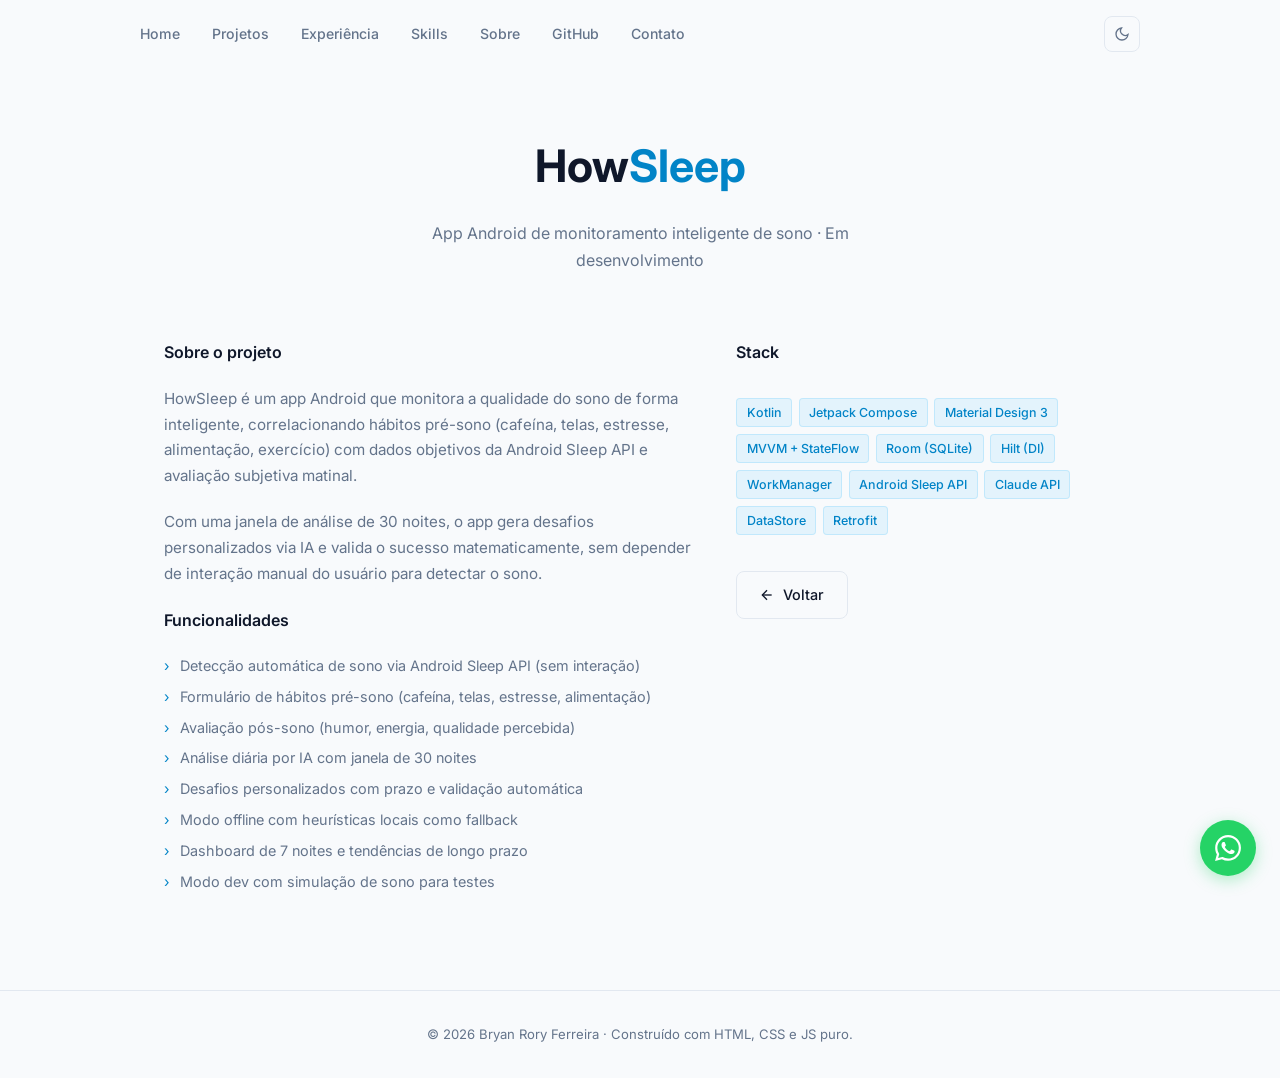
<file: projetos/howsleep.html>
<!DOCTYPE html>
<html lang="pt-BR" data-theme="dark">
<head>
  <meta charset="UTF-8" />
  <meta name="viewport" content="width=device-width, initial-scale=1.0" />
  <meta name="description" content="HowSleep: app Android de monitoramento inteligente de sono com análise de hábitos e desafios personalizados via IA." />
  <meta name="author" content="Bryan Rory Ferreira" />
  <meta name="robots" content="index, follow" />
  <link rel="canonical" href="https://bryanrory.github.io/projetos/howsleep.html" />
  <meta property="og:title" content="HowSleep | Bryan Rory Ferreira" />
  <meta property="og:description" content="App Android de monitoramento inteligente de sono com análise de hábitos via IA." />
  <meta property="og:type" content="website" />
  <meta property="og:url" content="https://bryanrory.github.io/projetos/howsleep.html" />
  <title>HowSleep | Bryan Rory Ferreira</title>
  <link rel="stylesheet" href="../style.css" />
  <link rel="preconnect" href="https://fonts.googleapis.com" />
  <link href="https://fonts.googleapis.com/css2?family=Inter:wght@300;400;500;600;700&display=swap" rel="stylesheet" />
</head>
<body>

  <!-- ===================== NAVBAR ===================== -->
  <nav class="navbar" id="navbar">
    <div class="nav-inner">
      <ul class="nav-links" id="nav-drawer" role="navigation" aria-label="Menu principal">
        <li><a href="../index.html">Home</a></li>
        <li><a href="../index.html#projetos">Projetos</a></li>
        <li><a href="../index.html#experiencia">Experiência</a></li>
        <li><a href="../index.html#competencias">Skills</a></li>
        <li><a href="../index.html#sobre">Sobre</a></li>
        <li><a href="../index.html#github">GitHub</a></li>
        <li><a href="../index.html#contato">Contato</a></li>
      </ul>
      <div class="nav-actions">
        <button class="theme-toggle" id="theme-toggle" aria-label="Alternar tema"></button>
        <button class="hamburger" id="hamburger" aria-label="Abrir menu" aria-expanded="false" aria-controls="nav-drawer">
          <span></span><span></span><span></span>
        </button>
      </div>
    </div>
  </nav>
  <div class="nav-overlay" id="nav-overlay" aria-hidden="true"></div>

  <!-- ===================== PROJECT DETAIL ===================== -->
  <header class="page-header">
    <div class="container">
      <h1 class="fade-in">How<span class="highlight">Sleep</span></h1>
      <p class="fade-in">App Android de monitoramento inteligente de sono · Em desenvolvimento</p>
    </div>
  </header>

  <main>
    <section class="section" style="padding-top: 1rem;">
      <div class="container">
        <div class="project-detail-grid reveal">
          <div class="project-detail-left">
            <h2 class="project-detail-subtitle">Sobre o projeto</h2>
            <p class="project-detail-desc">
              HowSleep é um app Android que monitora a qualidade do sono de forma inteligente,
              correlacionando hábitos pré-sono (cafeína, telas, estresse, alimentação, exercício)
              com dados objetivos da Android Sleep API e avaliação subjetiva matinal.
            </p>
            <p class="project-detail-desc">
              Com uma janela de análise de 30 noites, o app gera desafios personalizados via IA
              e valida o sucesso matematicamente, sem depender de interação manual do usuário
              para detectar o sono.
            </p>

            <h3 class="project-detail-subtitle">Funcionalidades</h3>
            <ul class="project-detail-features">
              <li>Detecção automática de sono via Android Sleep API (sem interação)</li>
              <li>Formulário de hábitos pré-sono (cafeína, telas, estresse, alimentação)</li>
              <li>Avaliação pós-sono (humor, energia, qualidade percebida)</li>
              <li>Análise diária por IA com janela de 30 noites</li>
              <li>Desafios personalizados com prazo e validação automática</li>
              <li>Modo offline com heurísticas locais como fallback</li>
              <li>Dashboard de 7 noites e tendências de longo prazo</li>
              <li>Modo dev com simulação de sono para testes</li>
            </ul>
          </div>

          <div class="project-detail-right">
            <h3 class="project-detail-subtitle">Stack</h3>
            <div class="stack-tags">
              <span class="tag">Kotlin</span>
              <span class="tag">Jetpack Compose</span>
              <span class="tag">Material Design 3</span>
              <span class="tag">MVVM + StateFlow</span>
              <span class="tag">Room (SQLite)</span>
              <span class="tag">Hilt (DI)</span>
              <span class="tag">WorkManager</span>
              <span class="tag">Android Sleep API</span>
              <span class="tag">Claude API</span>
              <span class="tag">DataStore</span>
              <span class="tag">Retrofit</span>
            </div>

            <div class="project-detail-actions">
              <a href="../index.html#projetos" class="btn btn-secondary">
                <svg viewBox="0 0 24 24" fill="none" stroke="currentColor" stroke-width="2" width="16" height="16"><line x1="19" y1="12" x2="5" y2="12"/><polyline points="12,19 5,12 12,5"/></svg>
                Voltar
              </a>
            </div>
          </div>
        </div>
      </div>
    </section>
  </main>

  <!-- ===================== BOTÃO FLUTUANTE CONTATO ===================== -->
  <a href="https://wa.me/5547992681391" target="_blank" rel="noopener" class="fab-contact" aria-label="Falar no WhatsApp">
    <svg viewBox="0 0 24 24" fill="currentColor" width="26" height="26"><path d="M17.472 14.382c-.297-.149-1.758-.867-2.03-.967-.273-.099-.471-.148-.67.15-.197.297-.767.966-.94 1.164-.173.199-.347.223-.644.075-.297-.15-1.255-.463-2.39-1.475-.883-.788-1.48-1.761-1.653-2.059-.173-.297-.018-.458.13-.606.134-.133.298-.347.446-.52.149-.174.198-.298.298-.497.099-.198.05-.371-.025-.52-.075-.149-.669-1.612-.916-2.207-.242-.579-.487-.5-.669-.51-.173-.008-.371-.01-.57-.01-.198 0-.52.074-.792.372-.272.297-1.04 1.016-1.04 2.479 0 1.462 1.065 2.875 1.213 3.074.149.198 2.096 3.2 5.077 4.487.709.306 1.262.489 1.694.625.712.227 1.36.195 1.871.118.571-.085 1.758-.719 2.006-1.413.248-.694.248-1.289.173-1.413-.074-.124-.272-.198-.57-.347m-5.421 7.403h-.004a9.87 9.87 0 0 1-5.031-1.378l-.361-.214-3.741.982.998-3.648-.235-.374a9.86 9.86 0 0 1-1.51-5.26c.001-5.45 4.436-9.884 9.888-9.884 2.64 0 5.122 1.03 6.988 2.898a9.825 9.825 0 0 1 2.893 6.994c-.003 5.45-4.437 9.884-9.885 9.884m8.413-18.297A11.815 11.815 0 0 0 12.05 0C5.495 0 .16 5.335.157 11.892c0 2.096.547 4.142 1.588 5.945L.057 24l6.305-1.654a11.882 11.882 0 0 0 5.683 1.448h.005c6.554 0 11.89-5.335 11.893-11.893a11.821 11.821 0 0 0-3.48-8.413z"/></svg>
  </a>

  <!-- ===================== FOOTER ===================== -->
  <footer class="footer">
    <div class="container">
      <p>&copy; <span id="year"></span> Bryan Rory Ferreira · Construído com HTML, CSS e JS puro.</p>
    </div>
  </footer>

  <script src="../script.js"></script>
</body>
</html>
</file>
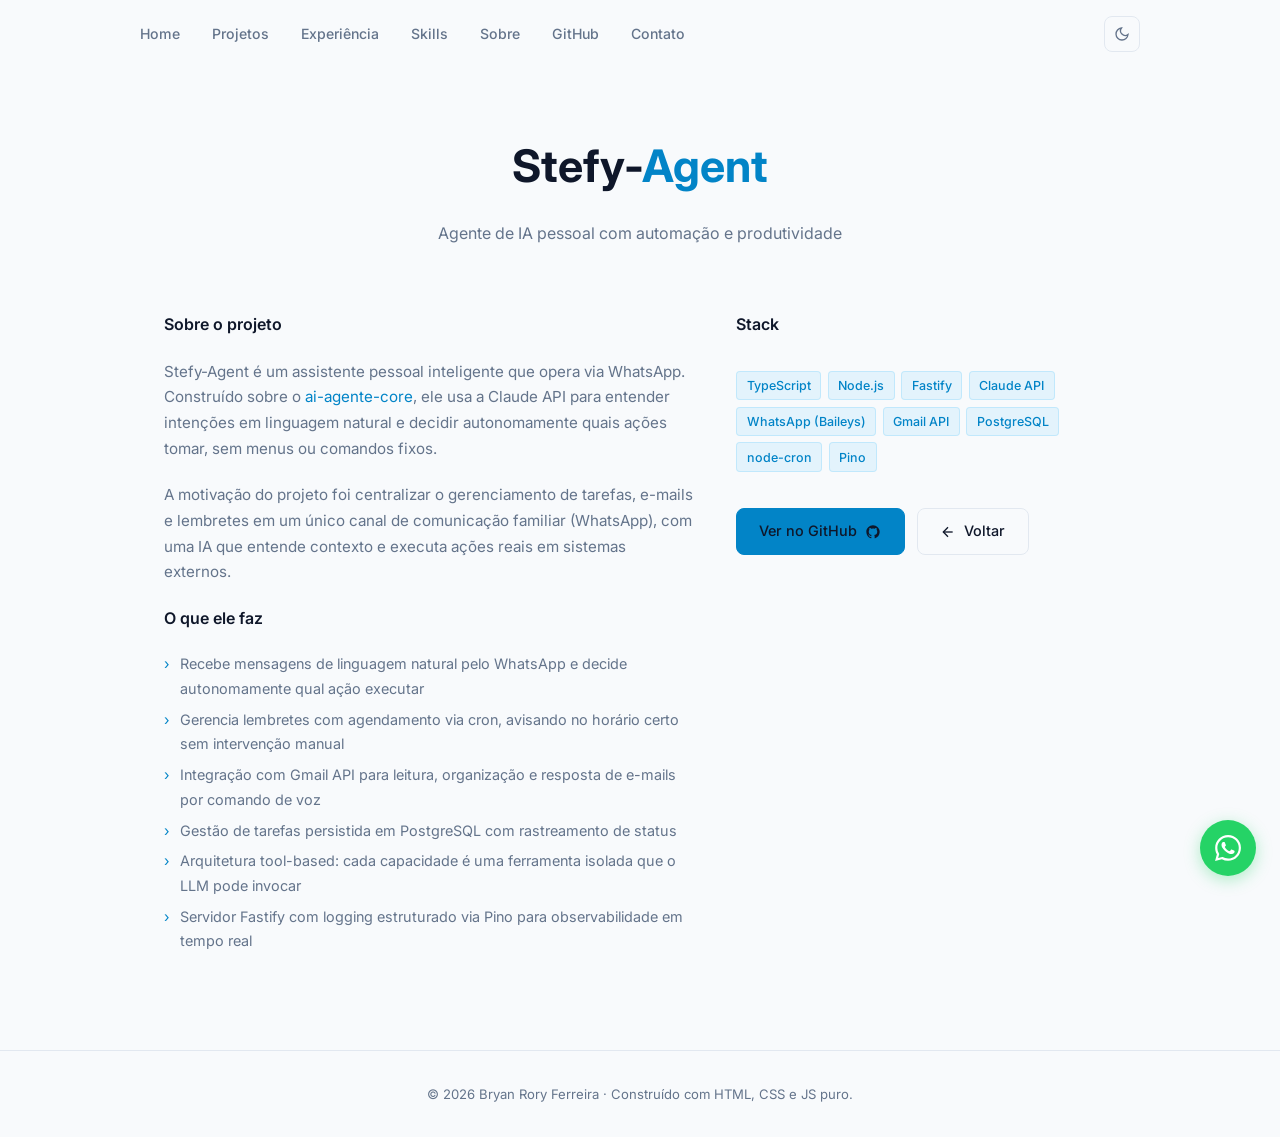
<file: projetos/stefy-agent.html>
<!DOCTYPE html>
<html lang="pt-BR" data-theme="dark">
<head>
  <meta charset="UTF-8" />
  <meta name="viewport" content="width=device-width, initial-scale=1.0" />
  <meta name="description" content="Stefy-Agent: assistente pessoal inteligente via WhatsApp com automação de lembretes, e-mails e tarefas usando Claude API." />
  <meta name="author" content="Bryan Rory Ferreira" />
  <meta name="robots" content="index, follow" />
  <link rel="canonical" href="https://bryanrory.github.io/projetos/stefy-agent.html" />
  <meta property="og:title" content="Stefy-Agent | Bryan Rory Ferreira" />
  <meta property="og:description" content="Assistente pessoal inteligente via WhatsApp com automação de lembretes, e-mails e tarefas usando Claude API." />
  <meta property="og:type" content="website" />
  <meta property="og:url" content="https://bryanrory.github.io/projetos/stefy-agent.html" />
  <title>Stefy-Agent | Bryan Rory Ferreira</title>
  <link rel="stylesheet" href="../style.css" />
  <link rel="preconnect" href="https://fonts.googleapis.com" />
  <link href="https://fonts.googleapis.com/css2?family=Inter:wght@300;400;500;600;700&display=swap" rel="stylesheet" />
</head>
<body>

  <!-- ===================== NAVBAR ===================== -->
  <nav class="navbar" id="navbar">
    <div class="nav-inner">
      <ul class="nav-links" id="nav-drawer" role="navigation" aria-label="Menu principal">
        <li><a href="../index.html">Home</a></li>
        <li><a href="../index.html#projetos">Projetos</a></li>
        <li><a href="../index.html#experiencia">Experiência</a></li>
        <li><a href="../index.html#competencias">Skills</a></li>
        <li><a href="../index.html#sobre">Sobre</a></li>
        <li><a href="../index.html#github">GitHub</a></li>
        <li><a href="../index.html#contato">Contato</a></li>
      </ul>
      <div class="nav-actions">
        <button class="theme-toggle" id="theme-toggle" aria-label="Alternar tema"></button>
        <button class="hamburger" id="hamburger" aria-label="Abrir menu" aria-expanded="false" aria-controls="nav-drawer">
          <span></span><span></span><span></span>
        </button>
      </div>
    </div>
  </nav>
  <div class="nav-overlay" id="nav-overlay" aria-hidden="true"></div>

  <!-- ===================== PROJECT DETAIL ===================== -->
  <header class="page-header">
    <div class="container">

      <h1 class="fade-in">Stefy-<span class="highlight">Agent</span></h1>
      <p class="fade-in">Agente de IA pessoal com automação e produtividade</p>
    </div>
  </header>

  <main>
    <!-- ===================== TEXTO DO PROJETO ===================== -->
    <section class="section" style="padding-top: 1rem;">
      <div class="container">
        <div class="project-detail-grid reveal">
          <div class="project-detail-left">
            <h2 class="project-detail-subtitle">Sobre o projeto</h2>
            <p class="project-detail-desc">
              Stefy-Agent é um assistente pessoal inteligente que opera via WhatsApp. Construído sobre
              o <a href="ai-agente-core.html" style="color: var(--accent);">ai-agente-core</a>,
              ele usa a Claude API para entender intenções em linguagem natural e decidir autonomamente
              quais ações tomar, sem menus ou comandos fixos.
            </p>
            <p class="project-detail-desc">
              A motivação do projeto foi centralizar o gerenciamento de tarefas, e-mails e lembretes
              em um único canal de comunicação familiar (WhatsApp), com uma IA que entende contexto
              e executa ações reais em sistemas externos.
            </p>

            <h3 class="project-detail-subtitle">O que ele faz</h3>
            <ul class="project-detail-features">
              <li>Recebe mensagens de linguagem natural pelo WhatsApp e decide autonomamente qual ação executar</li>
              <li>Gerencia lembretes com agendamento via cron, avisando no horário certo sem intervenção manual</li>
              <li>Integração com Gmail API para leitura, organização e resposta de e-mails por comando de voz</li>
              <li>Gestão de tarefas persistida em PostgreSQL com rastreamento de status</li>
              <li>Arquitetura tool-based: cada capacidade é uma ferramenta isolada que o LLM pode invocar</li>
              <li>Servidor Fastify com logging estruturado via Pino para observabilidade em tempo real</li>
            </ul>
          </div>

          <div class="project-detail-right">
            <h3 class="project-detail-subtitle">Stack</h3>
            <div class="stack-tags">
              <span class="tag">TypeScript</span>
              <span class="tag">Node.js</span>
              <span class="tag">Fastify</span>
              <span class="tag">Claude API</span>
              <span class="tag">WhatsApp (Baileys)</span>
              <span class="tag">Gmail API</span>
              <span class="tag">PostgreSQL</span>
              <span class="tag">node-cron</span>
              <span class="tag">Pino</span>
            </div>

            <div class="project-detail-actions">
              <a href="https://github.com/bryanrory/Stefy-Agent" target="_blank" rel="noopener" class="btn btn-primary">
                Ver no GitHub
                <svg viewBox="0 0 24 24" fill="currentColor" width="16" height="16"><path d="M12 2C6.477 2 2 6.477 2 12c0 4.418 2.865 8.166 6.839 9.489.5.09.682-.217.682-.483 0-.237-.009-.868-.013-1.703-2.782.604-3.369-1.34-3.369-1.34-.454-1.154-1.11-1.462-1.11-1.462-.908-.62.069-.608.069-.608 1.003.071 1.531 1.03 1.531 1.03.891 1.529 2.341 1.087 2.91.832.091-.647.349-1.086.635-1.337-2.22-.253-4.555-1.11-4.555-4.943 0-1.091.39-1.984 1.03-2.682-.103-.254-.447-1.27.098-2.646 0 0 .84-.269 2.75 1.025A9.578 9.578 0 0 1 12 6.836c.85.004 1.705.114 2.504.336 1.909-1.294 2.747-1.025 2.747-1.025.546 1.376.202 2.394.1 2.646.64.698 1.026 1.59 1.026 2.682 0 3.841-2.337 4.687-4.565 4.935.359.309.678.919.678 1.852 0 1.336-.012 2.415-.012 2.741 0 .269.18.579.688.481C19.138 20.161 22 16.416 22 12c0-5.523-4.477-10-10-10z"/></svg>
              </a>
              <a href="../index.html#projetos" class="btn btn-secondary">
                <svg viewBox="0 0 24 24" fill="none" stroke="currentColor" stroke-width="2" width="16" height="16"><line x1="19" y1="12" x2="5" y2="12"/><polyline points="12,19 5,12 12,5"/></svg>
                Voltar
              </a>
            </div>
          </div>
        </div>
      </div>
    </section>
  </main>

  <!-- ===================== BOTÃO FLUTUANTE CONTATO ===================== -->
  <a href="https://wa.me/5547992681391" target="_blank" rel="noopener" class="fab-contact" aria-label="Falar no WhatsApp">
    <svg viewBox="0 0 24 24" fill="currentColor" width="26" height="26"><path d="M17.472 14.382c-.297-.149-1.758-.867-2.03-.967-.273-.099-.471-.148-.67.15-.197.297-.767.966-.94 1.164-.173.199-.347.223-.644.075-.297-.15-1.255-.463-2.39-1.475-.883-.788-1.48-1.761-1.653-2.059-.173-.297-.018-.458.13-.606.134-.133.298-.347.446-.52.149-.174.198-.298.298-.497.099-.198.05-.371-.025-.52-.075-.149-.669-1.612-.916-2.207-.242-.579-.487-.5-.669-.51-.173-.008-.371-.01-.57-.01-.198 0-.52.074-.792.372-.272.297-1.04 1.016-1.04 2.479 0 1.462 1.065 2.875 1.213 3.074.149.198 2.096 3.2 5.077 4.487.709.306 1.262.489 1.694.625.712.227 1.36.195 1.871.118.571-.085 1.758-.719 2.006-1.413.248-.694.248-1.289.173-1.413-.074-.124-.272-.198-.57-.347m-5.421 7.403h-.004a9.87 9.87 0 0 1-5.031-1.378l-.361-.214-3.741.982.998-3.648-.235-.374a9.86 9.86 0 0 1-1.51-5.26c.001-5.45 4.436-9.884 9.888-9.884 2.64 0 5.122 1.03 6.988 2.898a9.825 9.825 0 0 1 2.893 6.994c-.003 5.45-4.437 9.884-9.885 9.884m8.413-18.297A11.815 11.815 0 0 0 12.05 0C5.495 0 .16 5.335.157 11.892c0 2.096.547 4.142 1.588 5.945L.057 24l6.305-1.654a11.882 11.882 0 0 0 5.683 1.448h.005c6.554 0 11.89-5.335 11.893-11.893a11.821 11.821 0 0 0-3.48-8.413z"/></svg>
  </a>

  <!-- ===================== FOOTER ===================== -->
  <footer class="footer">
    <div class="container">
      <p>&copy; <span id="year"></span> Bryan Rory Ferreira · Construído com HTML, CSS e JS puro.</p>
    </div>
  </footer>

  <script src="../script.js"></script>
</body>
</html>
</file>
<file: style.css>
/* ============================================================
   style.css — Bryan Ferreira Portfolio
   Paleta: fundo #0f172a | cards #1e293b | texto #e2e8f0 | destaque #38bdf8
   ============================================================ */

/* ── Reset & Base ── */
*, *::before, *::after {
  box-sizing: border-box;
  margin: 0;
  padding: 0;
}

:root {
  --bg:        #0f172a;
  --bg-alt:    #111827;
  --card:      #1e293b;
  --card-hover:#243044;
  --border:    #334155;
  --text:      #e2e8f0;
  --text-muted:#94a3b8;
  --accent:    #38bdf8;
  --accent2:   #0ea5e9;
  --radius:    12px;
  --transition: 0.25s ease;
}

html {
  scroll-behavior: smooth;
}

body {
  font-family: 'Inter', system-ui, sans-serif;
  background-color: var(--bg);
  color: var(--text);
  line-height: 1.7;
  font-size: 16px;
  -webkit-font-smoothing: antialiased;
}

a {
  color: inherit;
  text-decoration: none;
}

ul {
  list-style: none;
}

img {
  max-width: 100%;
  display: block;
}

/* ── Scrollbar ── */
::-webkit-scrollbar { width: 6px; }
::-webkit-scrollbar-track { background: var(--bg); }
::-webkit-scrollbar-thumb { background: var(--border); border-radius: 3px; }

/* ── Container ── */
.container {
  max-width: 1000px;
  margin: 0 auto;
  padding: 0 1.5rem;
}

/* ── Sections ── */
.section {
  padding: 6rem 0;
}

.section-alt {
  background-color: var(--bg-alt);
}

.section-title {
  font-size: 1.75rem;
  font-weight: 700;
  margin-bottom: 3rem;
  position: relative;
  display: inline-block;
  color: var(--text);
}

.section-title::after {
  content: '';
  display: block;
  width: 40px;
  height: 3px;
  background: var(--accent);
  margin-top: 0.5rem;
  border-radius: 2px;
}

/* ── Highlight ── */
.highlight {
  color: var(--accent);
}

/* ── Buttons ── */
.btn {
  display: inline-flex;
  align-items: center;
  gap: 0.5rem;
  padding: 0.65rem 1.4rem;
  border-radius: 8px;
  font-size: 0.9rem;
  font-weight: 500;
  cursor: pointer;
  transition: all var(--transition);
  border: 1.5px solid transparent;
  white-space: nowrap;
}

.btn-primary {
  background: var(--accent);
  color: #0f172a;
  border-color: var(--accent);
}

.btn-primary:hover {
  background: var(--accent2);
  border-color: var(--accent2);
  transform: translateY(-2px);
  box-shadow: 0 6px 20px rgba(56, 189, 248, 0.25);
}

.btn-secondary {
  background: transparent;
  color: var(--text);
  border-color: var(--border);
}

.btn-secondary:hover {
  border-color: var(--accent);
  color: var(--accent);
  transform: translateY(-2px);
}

.btn-outline {
  background: transparent;
  color: var(--text-muted);
  border-color: var(--border);
}

.btn-outline:hover {
  border-color: var(--accent);
  color: var(--accent);
  transform: translateY(-2px);
}

/* WhatsApp — verde harmonizado com o tema escuro/claro */
.btn-whatsapp {
  background: transparent;
  color: #25d366;
  border-color: #25d366;
}

.btn-whatsapp:hover {
  background: #25d366;
  color: #0f172a;
  border-color: #25d366;
  transform: translateY(-2px);
  box-shadow: 0 6px 20px rgba(37, 211, 102, 0.25);
}

[data-theme="light"] .btn-whatsapp:hover {
  color: #fff;
}

.btn-sm {
  padding: 0.45rem 1rem;
  font-size: 0.85rem;
}

/* ── Tags / Pills ── */
.tag {
  display: inline-block;
  background: rgba(56, 189, 248, 0.1);
  color: var(--accent);
  border: 1px solid rgba(56, 189, 248, 0.2);
  border-radius: 4px;
  padding: 0.2rem 0.6rem;
  font-size: 0.78rem;
  font-weight: 500;
}

/* ── Reveal animation (scroll) ── */
.reveal {
  opacity: 0;
  transform: translateY(28px);
  transition: opacity 0.55s ease, transform 0.55s ease;
}

.reveal.visible {
  opacity: 1;
  transform: translateY(0);
}

.fade-in {
  animation: fadeInUp 0.8s ease forwards;
}

@keyframes fadeInUp {
  from { opacity: 0; transform: translateY(32px); }
  to   { opacity: 1; transform: translateY(0); }
}

/* ============================================================
   NAVBAR
   ============================================================ */
.navbar {
  position: fixed;
  top: 0;
  left: 0;
  right: 0;
  z-index: 100;
  padding: 1rem 1.5rem;
  transition: background var(--transition), box-shadow var(--transition);
}

.navbar.scrolled {
  background: rgba(15, 23, 42, 0.92);
  backdrop-filter: blur(12px);
  -webkit-backdrop-filter: blur(12px);
  box-shadow: 0 1px 0 var(--border);
}

.nav-inner {
  max-width: 1000px;
  margin: 0 auto;
  display: flex;
  align-items: center;
  justify-content: space-between;
}

.nav-logo {
  font-weight: 700;
  font-size: 1.1rem;
  color: var(--accent);
  letter-spacing: 0.05em;
}

.nav-links {
  display: flex;
  gap: 2rem;
}

.nav-links a {
  color: var(--text-muted);
  font-size: 0.88rem;
  font-weight: 500;
  transition: color var(--transition);
  position: relative;
}

.nav-links a::after {
  content: '';
  position: absolute;
  bottom: -3px;
  left: 0;
  width: 0;
  height: 2px;
  background: var(--accent);
  transition: width var(--transition);
}

.nav-links a:hover,
.nav-links a.active {
  color: var(--text);
}

.nav-links a:hover::after,
.nav-links a.active::after {
  width: 100%;
}

/* Hamburger (mobile) */
.hamburger {
  display: none;
  flex-direction: column;
  gap: 5px;
  background: none;
  border: none;
  cursor: pointer;
  padding: 4px;
  z-index: 201;
}

.hamburger span {
  display: block;
  width: 24px;
  height: 2px;
  background: var(--text);
  border-radius: 2px;
  transition: all var(--transition);
}

.hamburger.open span:nth-child(1) { transform: translateY(7px) rotate(45deg); }
.hamburger.open span:nth-child(2) { opacity: 0; }
.hamburger.open span:nth-child(3) { transform: translateY(-7px) rotate(-45deg); }

/* Drawer overlay */
.nav-overlay {
  position: fixed;
  inset: 0;
  background: rgba(0, 0, 0, 0.45);
  z-index: 199;
  opacity: 0;
  visibility: hidden;
  transition: opacity 0.3s ease, visibility 0.3s ease;
}

.nav-overlay.visible {
  opacity: 1;
  visibility: visible;
}

/* ============================================================
   HERO
   ============================================================ */
.hero {
  min-height: 100vh;
  display: flex;
  flex-direction: column;
  align-items: center;
  justify-content: center;
  padding: 6rem 1.5rem 4rem;
  position: relative;
  overflow: hidden;
}

/* Subtle gradient background */
.hero::before {
  content: '';
  position: absolute;
  top: -100px;
  right: -50px;
  width: 400px;
  height: 400px;
  background: radial-gradient(circle, rgba(56, 189, 248, 0.06) 0%, transparent 70%);
  pointer-events: none;
}

.hero-content {
  max-width: 1000px;
  width: 100%;
  display: flex;
  align-items: center;
  gap: 3.5rem;
}

/* Photo */
.hero-photo-wrap {
  position: relative;
  flex-shrink: 0;
  /* Dimensões explícitas garantem que o wrapper sempre reserve espaço no
     flex row, mesmo quando a <img> está display:none. Sem isso, o wrapper
     colapsa para 0x0 e o placeholder (position:absolute) flutua sobre o texto. */
  width: 160px;
  height: 160px;
}

.hero-photo {
  width: 160px;
  height: 160px;
  border-radius: 50%;
  object-fit: cover;
  border: 3px solid var(--accent);
  position: relative;
  z-index: 1;
}

/* Placeholder shown when photo is missing */
.hero-photo-placeholder {
  width: 160px;
  height: 160px;
  border-radius: 50%;
  background: var(--card);
  border: 3px solid var(--accent);
  display: flex;
  align-items: center;
  justify-content: center;
  font-size: 2rem;
  font-weight: 700;
  color: var(--accent);
  position: absolute;
  top: 0;
  left: 0;
  z-index: 0;
}

/* Hide placeholder if photo loaded */
.hero-photo:not([style*="display:none"]) ~ .hero-photo-placeholder,
.hero-photo:not([style*="display: none"]) ~ .hero-photo-placeholder {
  display: none;
}

/* Text */
.hero-name {
  font-size: clamp(2.2rem, 5vw, 3.2rem);
  font-weight: 700;
  line-height: 1.15;
  margin-bottom: 0.5rem;
}

.hero-tag {
  font-size: 1.1rem;
  color: var(--accent);
  font-weight: 600;
  margin-bottom: 0.25rem;
  letter-spacing: 0.03em;
}

.hero-subtag {
  font-size: 0.82rem;
  color: var(--text-muted);
  font-weight: 400;
  margin-bottom: 1rem;
  font-family: monospace;
  letter-spacing: 0.04em;
}

.hero-desc {
  font-size: 1rem;
  color: var(--text-muted);
  max-width: 520px;
  margin-bottom: 1.25rem;
  line-height: 1.6;
}

/* Authority stats row */
.hero-stats {
  display: flex;
  flex-wrap: wrap;
  align-items: center;
  gap: 0.5rem 0;
  margin-bottom: 2rem;
}

.hero-stat {
  font-size: 0.8rem;
  font-weight: 500;
  color: var(--accent);
  letter-spacing: 0.02em;
  white-space: nowrap;
}

.hero-stat:not(:last-child)::after {
  content: "•";
  margin: 0 0.75rem;
  color: var(--border);
  font-weight: 400;
}

.hero-btns {
  display: flex;
  flex-wrap: wrap;
  gap: 0.75rem;
}

/* Social links row below CTAs */
.hero-social-links {
  display: flex;
  align-items: center;
  gap: 0.75rem;
  margin-top: 1.5rem;
}

.hero-social-links a {
  color: var(--text-muted);
  font-size: 0.85rem;
  font-weight: 500;
  transition: color var(--transition);
  outline-offset: 3px;
}

.hero-social-links a:hover,
.hero-social-links a:focus-visible {
  color: var(--accent);
}

.hero-social-sep {
  color: var(--border);
  font-size: 0.85rem;
  user-select: none;
}

/* Scroll hint */
.hero-scroll-hint {
  position: absolute;
  bottom: 2rem;
  left: 50%;
  transform: translateX(-50%);
  display: flex;
  flex-direction: column;
  align-items: center;
  gap: 0.5rem;
  color: var(--text-muted);
  font-size: 0.72rem;
  letter-spacing: 0.1em;
  text-transform: uppercase;
  opacity: 0.5;
}

.scroll-line {
  width: 1px;
  height: 36px;
  background: linear-gradient(to bottom, var(--text-muted), transparent);
  animation: scrollPulse 1.8s ease-in-out infinite;
}

@keyframes scrollPulse {
  0%, 100% { opacity: 0.4; transform: scaleY(1); }
  50% { opacity: 1; transform: scaleY(1.15); }
}

/* ============================================================
   ABOUT
   ============================================================ */
.about-content {
  display: grid;
  grid-template-columns: 1fr 280px;
  gap: 2rem;
  align-items: start;
}

.about-card {
  background: var(--card);
  border: 1px solid var(--border);
  border-radius: var(--radius);
  padding: 2rem 2.5rem;
  display: flex;
  flex-direction: column;
  gap: 1rem;
}

.about-card p {
  color: var(--text-muted);
  line-height: 1.7;
}

.about-card strong {
  color: var(--text);
  font-weight: 600;
}

/* Stack visual */
.about-stack {
  background: var(--card);
  border: 1px solid var(--border);
  border-radius: var(--radius);
  padding: 1.5rem;
}

.about-stack-title {
  font-size: 0.78rem;
  font-weight: 600;
  color: var(--text-muted);
  text-transform: uppercase;
  letter-spacing: 0.08em;
  margin-bottom: 1rem;
}

.about-stack-grid {
  display: flex;
  flex-wrap: wrap;
  gap: 0.5rem;
}

.about-stack-item {
  font-size: 0.82rem;
  font-weight: 500;
  color: var(--accent);
  background: rgba(56, 189, 248, 0.08);
  border: 1px solid rgba(56, 189, 248, 0.2);
  border-radius: 6px;
  padding: 0.35rem 0.75rem;
}

/* ============================================================
   TIMELINE (Experiência)
   ============================================================ */
.timeline {
  position: relative;
  padding-left: 1.5rem;
}

.timeline::before {
  content: '';
  position: absolute;
  left: 0;
  top: 8px;
  bottom: 0;
  width: 2px;
  background: linear-gradient(to bottom, var(--accent), var(--border));
  border-radius: 1px;
}

.timeline-item {
  position: relative;
  margin-bottom: 2rem;
}

.timeline-item:last-child {
  margin-bottom: 0;
}

.timeline-dot {
  position: absolute;
  left: -1.625rem;
  top: 1.2rem;
  width: 10px;
  height: 10px;
  background: var(--accent);
  border-radius: 50%;
  border: 2px solid var(--bg-alt);
  z-index: 1;
}

.timeline-card {
  background: var(--card);
  border: 1px solid var(--border);
  border-radius: var(--radius);
  padding: 1.5rem 2rem;
  transition: border-color var(--transition), box-shadow var(--transition);
}

.timeline-card:hover {
  border-color: var(--accent);
  box-shadow: 0 0 0 1px rgba(56, 189, 248, 0.1);
}

.timeline-header {
  display: flex;
  align-items: flex-start;
  justify-content: space-between;
  gap: 1rem;
  margin-bottom: 1rem;
}

.timeline-role {
  font-size: 1.05rem;
  font-weight: 600;
  color: var(--text);
}

.timeline-company {
  font-size: 0.9rem;
  color: var(--accent);
  margin-top: 0.15rem;
}

.timeline-period {
  font-size: 0.82rem;
  color: var(--text-muted);
  white-space: nowrap;
  margin-top: 0.2rem;
  font-family: monospace;
}

.timeline-desc {
  list-style: none;
  margin-bottom: 1rem;
}

.timeline-desc li {
  color: var(--text-muted);
  font-size: 0.9rem;
  padding: 0.2rem 0;
  position: relative;
  padding-left: 1rem;
}

.timeline-desc li::before {
  content: '›';
  position: absolute;
  left: 0;
  color: var(--accent);
}

.stack-tags {
  display: flex;
  flex-wrap: wrap;
  gap: 0.4rem;
  margin-top: 0.75rem;
}

/* ============================================================
   PROJECTS
   ============================================================ */
.projects-grid {
  display: grid;
  grid-template-columns: repeat(auto-fill, minmax(300px, 1fr));
  gap: 1.5rem;
}

.project-card {
  background: var(--card);
  border: 1px solid var(--border);
  border-radius: var(--radius);
  overflow: hidden;
  transition: border-color var(--transition), transform var(--transition), box-shadow var(--transition);
  display: flex;
  flex-direction: column;
}

.project-card:hover {
  border-color: var(--accent);
  transform: translateY(-4px);
  box-shadow: 0 12px 32px rgba(0, 0, 0, 0.3);
}

.project-img-wrap {
  position: relative;
  height: 160px;
  overflow: hidden;
  background: var(--bg-alt);
}

.project-img {
  width: 100%;
  height: 100%;
  object-fit: cover;
  position: relative;
  z-index: 1;
}

.project-img-placeholder {
  position: absolute;
  inset: 0;
  display: flex;
  align-items: center;
  justify-content: center;
  background: linear-gradient(135deg, #1e293b 0%, #0f172a 100%);
  font-size: 2rem;
  font-weight: 700;
  color: var(--accent);
  opacity: 0.6;
  z-index: 0;
}

.project-body {
  padding: 1.5rem;
  display: flex;
  flex-direction: column;
  flex: 1;
  gap: 0.75rem;
}

.project-name {
  font-size: 1.1rem;
  font-weight: 600;
  color: var(--text);
}

.project-desc {
  font-size: 0.88rem;
  color: var(--text-muted);
  line-height: 1.7;
  flex: 1;
}

.project-links {
  display: flex;
  gap: 0.5rem;
  margin-top: 0.5rem;
}

/* ============================================================
   SKILLS
   ============================================================ */
.skills-grid {
  display: grid;
  grid-template-columns: repeat(auto-fill, minmax(260px, 1fr));
  gap: 1.25rem;
}

.skill-category {
  background: var(--card);
  border: 1px solid var(--border);
  border-radius: var(--radius);
  padding: 1.5rem;
  transition: border-color var(--transition);
}

.skill-category:hover {
  border-color: var(--accent);
}

.skill-cat-title {
  font-size: 0.9rem;
  font-weight: 600;
  color: var(--text-muted);
  margin-bottom: 1rem;
  text-transform: uppercase;
  letter-spacing: 0.08em;
  display: flex;
  align-items: center;
  gap: 0.4rem;
}

.skill-icon {
  color: var(--accent);
  font-size: 0.85rem;
}

.skill-list {
  display: flex;
  flex-wrap: wrap;
  gap: 0.5rem;
}

.skill-pill {
  display: inline-block;
  background: rgba(56, 189, 248, 0.08);
  color: var(--text);
  border: 1px solid var(--border);
  border-radius: 6px;
  padding: 0.3rem 0.75rem;
  font-size: 0.82rem;
  font-weight: 400;
  transition: all var(--transition);
}

.skill-pill:hover {
  background: rgba(56, 189, 248, 0.15);
  border-color: var(--accent);
  color: var(--accent);
}

/* ============================================================
   CONTACT
   ============================================================ */
.contact-card {
  background: var(--card);
  border: 1px solid var(--border);
  border-radius: var(--radius);
  padding: 2.5rem;
  max-width: 600px;
}

.contact-intro {
  color: var(--text-muted);
  margin-bottom: 2rem;
  line-height: 1.8;
}

.contact-links {
  display: flex;
  flex-direction: column;
  gap: 1rem;
}

.contact-item {
  display: flex;
  align-items: center;
  gap: 1rem;
  color: var(--text-muted);
  font-size: 0.92rem;
  transition: color var(--transition);
}

.contact-item:hover {
  color: var(--accent);
}

.contact-icon {
  width: 40px;
  height: 40px;
  background: var(--bg);
  border: 1px solid var(--border);
  border-radius: 8px;
  display: flex;
  align-items: center;
  justify-content: center;
  flex-shrink: 0;
  transition: border-color var(--transition);
}

.contact-item:hover .contact-icon {
  border-color: var(--accent);
}

/* ============================================================
   FOOTER
   ============================================================ */
.footer {
  padding: 2rem 1.5rem;
  text-align: center;
  border-top: 1px solid var(--border);
  color: var(--text-muted);
  font-size: 0.82rem;
}

/* ============================================================
   FLOATING CONTACT BUTTON (WhatsApp)
   ============================================================ */
.fab-contact {
  position: fixed;
  bottom: 1.5rem;
  right: 1.5rem;
  width: 56px;
  height: 56px;
  border-radius: 50%;
  background: #25d366;
  color: #fff;
  display: flex;
  align-items: center;
  justify-content: center;
  box-shadow: 0 4px 16px rgba(37, 211, 102, 0.35);
  z-index: 90;
  transition: transform 0.25s ease, box-shadow 0.25s ease;
}

.fab-contact:hover {
  transform: translateY(-3px) scale(1.08);
  box-shadow: 0 8px 24px rgba(37, 211, 102, 0.45);
}

.fab-contact:active {
  transform: scale(0.95);
}

/* ============================================================
   RESPONSIVE
   ============================================================ */
@media (max-width: 768px) {
  /* Drawer mobile */
  .nav-links {
    position: fixed;
    top: 0;
    right: -280px;
    width: 280px;
    height: 100%;
    background: var(--bg-alt);
    border-left: 1px solid var(--border);
    flex-direction: column;
    align-items: flex-start;
    justify-content: flex-start;
    gap: 0;
    padding: 5rem 2rem 2rem;
    z-index: 200;
    transition: right 0.3s cubic-bezier(0.4, 0, 0.2, 1);
    overflow-y: auto;
  }

  .nav-links.open {
    right: 0;
  }

  .nav-links li {
    width: 100%;
  }

  .nav-links a {
    display: block;
    padding: 0.85rem 0;
    font-size: 1.05rem;
    border-bottom: 1px solid var(--border);
    width: 100%;
  }

  .nav-links a::after {
    display: none;
  }

  .nav-links a:hover,
  .nav-links a.active {
    color: var(--accent);
  }

  .hamburger {
    display: flex;
  }

  /* Hero mobile */
  .hero-content {
    flex-direction: column;
    text-align: center;
    gap: 2rem;
  }

  .hero-desc {
    max-width: 100%;
  }

  .hero-stats {
    justify-content: center;
  }

  .hero-btns {
    justify-content: center;
  }

  .hero-photo-wrap {
    width: 120px;
    height: 120px;
  }

  .hero-photo,
  .hero-photo-placeholder {
    width: 120px;
    height: 120px;
  }

  /* Timeline mobile */
  .timeline-header {
    flex-direction: column;
  }

  /* About card mobile */
  .about-content {
    grid-template-columns: 1fr;
  }

  .about-card {
    padding: 1.5rem;
  }

  /* Contact card mobile */
  .contact-card {
    padding: 1.5rem;
  }

  .section {
    padding: 4rem 0;
  }
}

@media (max-width: 480px) {
  .hero-name {
    font-size: 2rem;
  }

  .btn {
    font-size: 0.82rem;
    padding: 0.55rem 1.1rem;
  }
}

/* ============================================================
   LIGHT MODE — sobrescreve as variáveis do :root
   ============================================================ */
[data-theme="light"] {
  --bg:        #f8fafc;
  --bg-alt:    #f1f5f9;
  --card:      #ffffff;
  --card-hover:#f8fafc;
  --border:    #e2e8f0;
  --text:      #0f172a;
  --text-muted:#64748b;
  --accent:    #0284c7;
  --accent2:   #0369a1;
}

/* Transição suave ao trocar de tema */
html {
  transition: background-color 0.3s ease;
}

body,
.navbar,
.about-card,
.about-stack,
.timeline-card,
.project-card,
.skill-category,
.contact-card,
.contact-icon,
.section-alt {
  transition:
    background-color 0.3s ease,
    color 0.3s ease,
    border-color 0.3s ease,
    box-shadow 0.3s ease;
}

/* Navbar scrolled no light mode */
[data-theme="light"] .navbar.scrolled {
  background: rgba(248, 250, 252, 0.92);
  box-shadow: 0 1px 0 var(--border);
}

/* Drawer mobile no light mode */
@media (max-width: 768px) {
  [data-theme="light"] .nav-links {
    background: var(--bg-alt);
  }
}

/* Scrollbar light mode */
[data-theme="light"] ::-webkit-scrollbar-track { background: var(--bg-alt); }
[data-theme="light"] ::-webkit-scrollbar-thumb { background: var(--border); }

/* ============================================================
   THEME TOGGLE BUTTON
   ============================================================ */
.nav-actions {
  display: flex;
  align-items: center;
  gap: 0.5rem;
}

.theme-toggle {
  width: 36px;
  height: 36px;
  border-radius: 8px;
  background: transparent;
  border: 1.5px solid var(--border);
  color: var(--text-muted);
  cursor: pointer;
  display: flex;
  align-items: center;
  justify-content: center;
  transition: all var(--transition);
  flex-shrink: 0;
}

.theme-toggle:hover {
  border-color: var(--accent);
  color: var(--accent);
  background: rgba(56, 189, 248, 0.08);
}

[data-theme="light"] .theme-toggle:hover {
  background: rgba(2, 132, 199, 0.08);
}

/* ============================================================
   "VER TODOS OS PROJETOS" LINK
   ============================================================ */
.projects-more {
  text-align: center;
  margin-top: 2.5rem;
}

/* ============================================================
   PÁGINA PROJETOS (projetos.html)
   ============================================================ */
.page-header {
  padding: 8rem 1.5rem 3rem;
  text-align: center;
}

.page-header-tag {
  font-size: 0.88rem;
  color: var(--accent);
  font-family: monospace;
  margin-bottom: 0.75rem;
}

.page-header h1 {
  font-size: clamp(1.8rem, 4vw, 2.8rem);
  font-weight: 700;
  margin-bottom: 1rem;
}

.page-header p {
  color: var(--text-muted);
  max-width: 500px;
  margin: 0 auto;
}

.projects-page-grid {
  display: grid;
  grid-template-columns: repeat(auto-fill, minmax(300px, 1fr));
  gap: 1.5rem;
  padding: 2rem 0 5rem;
}

/* ============================================================
   PROJECT DETAIL PAGE (vertical layout)
   ============================================================ */
.project-detail-grid {
  display: grid;
  grid-template-columns: 1.4fr 1fr;
  gap: 2.5rem;
  align-items: start;
}

.project-detail-left,
.project-detail-right {
  display: flex;
  flex-direction: column;
  gap: 1.25rem;
}

@media (max-width: 768px) {
  .project-detail-grid {
    grid-template-columns: 1fr;
    gap: 2rem;
  }
}

.project-detail-subtitle {
  font-size: 1rem;
  font-weight: 600;
  color: var(--text);
}

.project-detail-desc {
  color: var(--text-muted);
  line-height: 1.7;
  font-size: 0.95rem;
}

.project-detail-features {
  list-style: none;
  display: flex;
  flex-direction: column;
  gap: 0.4rem;
}

.project-detail-features li {
  color: var(--text-muted);
  font-size: 0.9rem;
  padding-left: 1rem;
  position: relative;
}

.project-detail-features li::before {
  content: '›';
  position: absolute;
  left: 0;
  color: var(--accent);
}

.project-detail-actions {
  display: flex;
  flex-wrap: wrap;
  gap: 0.75rem;
  margin-top: 1rem;
}

/* Wider container for carousel */
.container-wide {
  max-width: 1200px;
  margin: 0 auto;
  padding: 0 1.5rem;
}

/* Clickable project card overlay */
.project-card-link {
  position: absolute;
  inset: 0;
  z-index: 2;
}

.project-card-link:focus-visible {
  outline: 2px solid var(--accent);
  outline-offset: -2px;
  border-radius: var(--radius);
}

.project-card {
  position: relative;
}

.project-card .project-links {
  position: relative;
  z-index: 3;
}

/* ============================================================
   PROJECT CAROUSEL (image slider in detail page)
   ============================================================ */
.project-carousel {
  position: relative;
  user-select: none;
}

.carousel-slides {
  position: relative;
  overflow: hidden;
  border-radius: var(--radius);
  background: var(--bg-alt);
  border: 1px solid var(--border);
  box-shadow: 0 8px 32px rgba(0, 0, 0, 0.2);
}

.carousel-slide {
  display: none;
}

.carousel-slide.active {
  display: block;
}

.carousel-slide img {
  width: 100%;
  display: block;
  cursor: pointer;
  transition: transform 0.3s ease;
}

.carousel-slide img:hover {
  transform: scale(1.015);
}

.carousel-btn {
  position: absolute;
  top: calc(50% - 22px);
  width: 44px;
  height: 44px;
  border-radius: 50%;
  background: rgba(15, 23, 42, 0.75);
  border: 1px solid var(--border);
  color: var(--text);
  cursor: pointer;
  display: flex;
  align-items: center;
  justify-content: center;
  transition: all var(--transition);
  z-index: 2;
}

.carousel-btn:hover {
  background: var(--accent);
  color: #0f172a;
  border-color: var(--accent);
  transform: scale(1.1);
}

.carousel-prev {
  left: 0.75rem;
}

.carousel-next {
  right: 0.75rem;
}

.carousel-footer {
  margin-top: 1rem;
}

.carousel-dots {
  display: flex;
  justify-content: center;
  gap: 0.5rem;
}

.carousel-dot {
  width: 8px;
  height: 8px;
  border-radius: 50%;
  background: var(--border);
  border: none;
  cursor: pointer;
  padding: 0;
  transition: all var(--transition);
}

.carousel-dot.active {
  background: var(--accent);
  transform: scale(1.3);
}

.carousel-caption {
  font-size: 0.85rem;
  color: var(--text-muted);
  text-align: center;
  margin-top: 0.5rem;
}

[data-theme="light"] .carousel-btn {
  background: rgba(255, 255, 255, 0.85);
}

/* ============================================================
   LIGHTBOX (fullscreen image viewer)
   ============================================================ */
.lightbox {
  position: fixed;
  inset: 0;
  z-index: 1000;
  background: rgba(0, 0, 0, 0.92);
  display: flex;
  flex-direction: column;
  align-items: center;
  justify-content: center;
  padding: 2rem;
  opacity: 0;
  visibility: hidden;
  transition: opacity 0.3s ease, visibility 0.3s ease;
}

.lightbox.open {
  opacity: 1;
  visibility: visible;
}

.lightbox-img {
  max-width: 92vw;
  max-height: 82vh;
  object-fit: contain;
  border-radius: var(--radius);
  box-shadow: 0 16px 64px rgba(0, 0, 0, 0.5);
  transform: scale(0.92);
  transition: transform 0.3s ease;
}

.lightbox.open .lightbox-img {
  transform: scale(1);
}

.lightbox-caption {
  color: #e2e8f0;
  font-size: 0.9rem;
  margin-top: 1rem;
  text-align: center;
}

.lightbox-close {
  position: absolute;
  top: 1.25rem;
  right: 1.25rem;
  width: 44px;
  height: 44px;
  border-radius: 50%;
  background: rgba(255, 255, 255, 0.1);
  border: 1px solid rgba(255, 255, 255, 0.2);
  color: #e2e8f0;
  cursor: pointer;
  display: flex;
  align-items: center;
  justify-content: center;
  transition: all var(--transition);
  z-index: 1001;
}

.lightbox-close:hover {
  background: rgba(255, 255, 255, 0.2);
  transform: scale(1.1);
}

/* ============================================================
   GITHUB SECTION
   ============================================================ */
.github-repo-header {
  display: flex;
  align-items: center;
  gap: 0.5rem;
  margin-bottom: 0;
}

.github-repo-icon {
  color: var(--text-muted);
  flex-shrink: 0;
}

.github-repo-meta {
  display: flex;
  flex-wrap: wrap;
  align-items: center;
  gap: 0.75rem;
  font-size: 0.8rem;
  color: var(--text-muted);
}

.github-lang {
  display: flex;
  align-items: center;
  gap: 0.35rem;
}

.github-lang-dot {
  width: 10px;
  height: 10px;
  border-radius: 50%;
  display: inline-block;
  flex-shrink: 0;
}

.github-stars {
  display: flex;
  align-items: center;
  gap: 0.3rem;
}

.github-updated {
  display: flex;
  align-items: center;
  gap: 0.3rem;
  flex-wrap: wrap;
}

.github-commit-msg {
  font-style: italic;
  opacity: 0.7;
  font-size: 0.76rem;
  max-width: 180px;
  overflow: hidden;
  text-overflow: ellipsis;
  white-space: nowrap;
}

.github-loading {
  grid-column: 1 / -1;
  text-align: center;
  color: var(--text-muted);
  font-size: 0.9rem;
  padding: 3rem 0;
  opacity: 0.7;
}

.github-error {
  grid-column: 1 / -1;
  text-align: center;
  color: var(--text-muted);
  font-size: 0.9rem;
  padding: 3rem 0;
}
</file>
